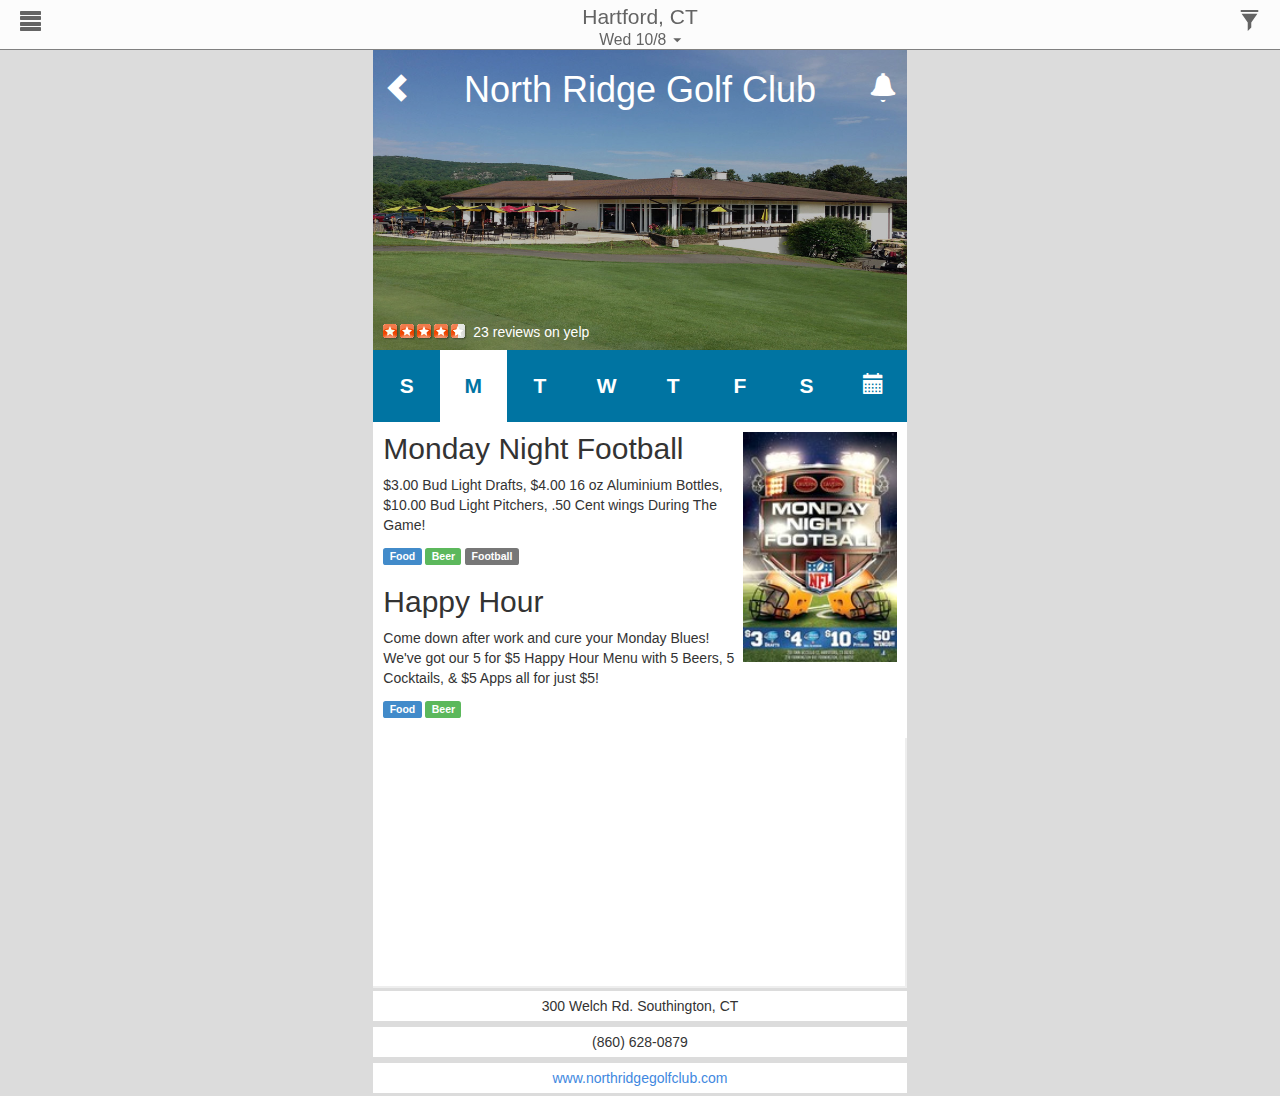
<file: business-page.html>
<!DOCTYPE html>
<html lang="en">
  <head>
    <meta charset="utf-8">
    <meta http-equiv="X-UA-Compatible" content="IE=edge">
    <meta name="viewport" content="width=device-width, initial-scale=1">
    <meta name="description" content="">
    <title>App MVP</title>
    <link href="css/normalize.css" rel="stylesheet">
    <link href="css/bootstrap.min.css" rel="stylesheet">
    <link href="css/style.css" rel="stylesheet">
  </head>
  <body>

<!-- Left Sidebar -->
    <nav class="cbp-spmenu cbp-spmenu-vertical cbp-spmenu-left">
      <div class="search-container">
        <form class="form-search form-inline">
          <input type="text" class="form-control search-query" placeholder="Search..."/>
        </form>
      </div>      
      <ul>
        <li><a href="index.html"><span class="glyphicon glyphicon-home active"></span>Home</a></li>
        <li><a href="upcoming.html"><span class="glyphicon glyphicon-calendar"></span>Upcoming</a></li>
        <li><a href="map.html"><span class="glyphicon glyphicon-globe"></span>Map View</a></li>        
        <li><a href="favorites.html"><span class="glyphicon glyphicon-heart"></span>Favorites</a></li>
        <li><a href="addevent.html"><span class="glyphicon glyphicon-edit"></span>Add Event</a></li>
      </ul>
      <a href="about.html" class="about">About</a>
    </nav>

<!-- Location Change Dropdown -->
    <nav class="cbp-spmenu cbp-spmenu-horizontal cbp-spmenu-top">
      <div class="location-search-container input-group input-group-sm">
        <form class="form-search form-inline choose-location-box">
          <input type="text" class="form-control search-query" placeholder="Choose Location"/>
        </form>
        <div class="clearfix"></div>
        <p>or</p>
        <div class="location-select-box">
          <img src="images/location.png" alt="" class="location-icon">
          <span class="current-location">Use current location</span>
        </div>
        <div class="search-radius-box">
          <p class="search-radius">Search Radius:</p>
          <img src="images/slider.png" alt="" class="slider">
        </div>
      </div>    
    </nav>


<!-- Filter Dropdown -->
    <nav class="cbp-spmenu cbp-spmenu-vertical-filter cbp-spmenu-bottom">
      <div class="">
        <h3>Select your preferences to filter what is shown</h3>
        <ol class="filter-list">
          <li>
            <label class="checkbox toggle"><input type="checkbox">
              <span class="">Show All</span>
            </label>              
          </li>
          <li>
            <label class="checkbox toggle"><input type="checkbox">
              <span class="">Food</span>
            </label>              
          </li>
          <li>
            <label class="checkbox toggle"><input type="checkbox">
              <span class="">Music</span>
            </label>              
          </li>            
       </ol>
      </div>
    </nav>


<!-- Nav Bar -->
    <nav class="nav-header business-page-navbar">
      <div class="menu-icon toggle-menu menu-left push-body">
        <span class="glyphicon glyphicon-align-justify"></span>
      </div>
      <div class="location toggle-menu menu-top">
          <p>Hartford, CT</p>
          <p class="location-date">Wed 10/8 <span class="caret"></span></p>
      </div>
      <div class="filter toggle-menu menu-bottom">
        <span class="glyphicon glyphicon-filter"></span>
      </div>
    </nav>

<!-- Event Feed Container -->
    <div class="container-fluid site-wrapper">
      <div class="row">
        <div class="col-sm-8 col-md-6 col-lg-5 col-centered business-wrapper">

<!-- Business Header -->
        	<div class="business-header">
	        	<div class="image">
	          	<img src="images/northridge.jpg">
	          </div>
	          <div class="text-overlay">
          		<div class="business-header-container">
		          	<h1 class="business-page-name">North Ridge Golf Club</h1>
		          	<a href="index.html" class="business-header-button back-arrow"><span class="glyphicon glyphicon-chevron-left"></span></a>
	          		<a href="#" class="business-header-button bell"><span class="glyphicon glyphicon-bell"></span></a>
							</div>
	          	<a href="http://www.yelp.com/biz/pine-valley-golf-course-and-pro-shop-southington" target="_blank" class="business-rating"><span class="business-rating-text">23 reviews on yelp</span></a>
	       		</div>
       		</div>

<!-- Event Section -->

					    <div class="tabs-menu clearfix">
					      <ul>
					        <li><a href="#" data-tab="tab1">S</a></li>
					        <li><a href="#" data-tab="tab2" class="active-tab-menu">M</a></li>
					        <li><a href="#" data-tab="tab3">T</a></li>
					        <li><a href="#" data-tab="tab4">W</a></li>
					        <li><a href="#" data-tab="tab5">T</a></li>
					        <li><a href="#" data-tab="tab6">F</a></li>
					        <li><a href="#" data-tab="tab7">S</a></li>
					        <li><a href="#" data-tab="tab8"><span class="glyphicon glyphicon-calendar"></span></a></li>
					      </ul>
					    </div> <!-- tabs-menu -->
					    
					    <div class="tab1 tabs sunday">			    	
								<img src="images/northridgethurs.jpg" alt="" class="full-image">
					    </div> <!-- .tab1 -->
					    <div class="tab2 tabs monday today-tab">
								<div class="event-text-container">
									<div>
										<img src="images/mnf.jpg" alt="" class="small-event-image">
										<h2>Monday Night Football</h2>
										<p>$3.00 Bud Light Drafts, $4.00 16 oz Aluminium Bottles, $10.00 Bud Light Pitchers, .50 Cent wings During The Game!</p>
										<span class="label label-primary">Food</span>
		                <span class="label label-success">Beer</span>									
		                <span class="label label-default">Football</span>
									</div>
								</div>
								<div class="event-text-container">
									<h2>Happy Hour</h2>
									<p>Come down after work and cure your Monday Blues! We've got our 5 for $5 Happy Hour Menu with 5 Beers, 5 Cocktails, & $5 Apps all for just $5!</p>
	                <span class="label label-primary">Food</span>
	                <span class="label label-success">Beer</span>
								</div>
								<div class="clearfix"></div>
					    </div> <!-- .tab2 -->					    
					    <div class="tab3 tabs tuesday">
								<div class="event-text-container">
									<h2>Today is National Hot Mulled Cider Day!</h2>
									<p>Come down to Club 19 for $4.00 Mulled Cider!! For only $2.00 more, add Cinnamon and Sugar Vodka. What a great way to spend your dreary Tuesday!</p>
	                <span class="label label-primary">Food</span>
	                <span class="label label-success">Beer</span>
								</div>
					    </div> <!-- .tab3 -->
					    <div class="tab4 tabs wednesday">
								<div class="event-text-container">
									<p>Timmy Maia performing tonight at North Ridge Golf Club from 6pm to 9pm with wine specials all night!
									<p>And remember. . . </br>50% off our house wines</br>30% off premium wines</br>By the glass or bottle!</p>
									<span class="label label-primary">Food</span>
	                <span class="label label-success">Beer</span>
								</div>
					    </div> <!-- .tab4 -->
					    <div class="tab5 tabs thursday">
								<img src="images/northridgethurs.jpg" alt="" class="full-image">
					    </div> <!-- .tab5 -->
					    <div class="tab6 tabs friday">
								<img src="images/glowball.jpg" alt="" class="full-image">
					    </div> <!-- .tab6 -->
					    <div class="tab7 tabs saturday">
								<div class="event-text-container">
									<h2>Saturday's Event Title</h2>
									<p>Saturday</p>
								</div>
					    </div> <!-- .tab7 -->
					    <div class="tab8 tabs calendar">
					    	<div class="calendar-event">
									<h2 class="calendar-date-text">August 26th</h2><span class="glyphicon glyphicon-heart-empty calendar-heart"></span>
									<img src="images/pizzafest.jpg" alt="">
								</div>
								<div class="calendar-event">
									<h2 class="calendar-date-text">October 16th</h2><span class="glyphicon glyphicon-heart-empty calendar-heart"></span>
									<div class="event-text-container">
										<h2>National Hot Mulled Cider Day!</h2>
										<p>Come down to Club 19 for $4.00 Mulled Cider!! For only $2.00 more, add Cinnamon and Sugar Vodka. What a great way to spend your dreary Tuesday!</p>
										<span class="label label-primary">Food</span>
	                	<span class="label label-success">Beer</span>
									</div>
								</div>
								<div class="calendar-event">
									<h2 class="calendar-date-text">November 17th</h2><span class="glyphicon glyphicon-heart-empty calendar-heart"></span>	
									<img src="images/citysteam.jpg" alt="">	
								</div>
					    </div> <!-- .tab8 -->

							<div class="map-container">
								<iframe class="map"
								src="https://www.google.com/maps/embed/v1/search?q=300+Welch+Rd,+Southington,+CT,+United+States&key=AIzaSyAWGOsEvyoRKrsr5r905GoYYAP2tdAB7uU&zoom=12">
								</iframe>
							</div>
							<div class="business-footer">
								<ul>
									<li class="col-lg-12 address">300 Welch Rd. Southington, CT</li>
									<li class="col-lg-12 ">(860) 628-0879</li>
									<li class="col-lg-12 "><a href="http://northridgegolfclub.com" target="_blank">www.northridgegolfclub.com</a></li>
								</ul>
							</div>
							<div class="clearfix"></div>

<!-- End of Page Div's -->

        </div> <!-- center column -->
      </div> <!-- Row -->
    </div> <!-- Site-wrapper -->

    
    <!-- jQuery (necessary for Bootstrap's JavaScript plugins) -->
    <script src="https://ajax.googleapis.com/ajax/libs/jquery/1.11.1/jquery.min.js"></script>
    <!-- Include all compiled plugins (below), or include individual files as needed -->
    <script src="js/bootstrap.min.js"></script>
    <script src="js/business_tabs.js"></script>
    <script src="js/jPushMenu.js"></script>
    <!--call jPushMenu, required-->
    <script>
    jQuery(document).ready(function($) {
      $('.toggle-menu').jPushMenu();
    });
    </script>
  </body>
</html>
</file>
<file: css/style.css>
/* Variables */
/* Mixins */
/* Global */
body {
  background-color: RGBA(220, 220, 220, 1); }
  @media (max-width: 414px) {
    body h1 {
      font-size: 1.5em; }
    body h2 {
      font-size: 1.25em; }
    body h3, body h4, body .lead {
      font-size: 1em; }
    body p {
      font-size: .9em; } }

a {
  text-decoration: none;
  color: white; }
  a:hover, a:visited, a:active {
    text-decoration: none;
    color: white; }

::-webkit-input-placeholder {
  text-align: center; }

:-moz-placeholder {
  /* Firefox 18- */
  text-align: center; }

::-moz-placeholder {
  /* Firefox 19+ */
  text-align: center; }

:-ms-input-placeholder {
  text-align: center; }

.site-wrapper {
  padding-top: 50px;
  width: 100%; }

/*Nav Bar*/
.nav-header {
  color: #646464;
  background-color: RGBA(255, 255, 255, 0.9);
  height: 50px;
  position: fixed;
  width: 100%;
  z-index: 1000;
  border-bottom: 1px solid gray; }
  .nav-header a {
    color: #646464; }
  @media (max-width: 736px) {
    .nav-header {
      height: 50px; } }

.menu-icon, .location, .filter {
  position: absolute; }
  .menu-icon:hover, .location:hover, .filter:hover {
    cursor: pointer; }

.menu-icon, .filter {
  font-size: 1.5em;
  margin: 8px 20px;
  z-index: 100; }

.menu-icon {
  left: 0; }
  @media (max-width: 736px) {
    .menu-icon {
      margin-left: 10px; } }

.filter {
  right: 0; }
  @media (max-width: 736px) {
    .filter {
      margin-right: 10px; } }

.location {
  position: absolute;
  top: 50%;
  left: 50%;
  transform: translate(-50%, -50%);
  -webkit-transform: translate(-50%, -50%);
  -ms-transform: translate(-50%, -50%);
  text-align: center;
  z-index: 0;
  font-size: 1.5em;
  display: inline-block; }
  .location p {
    margin: 0; }

.location-date {
  font-size: .75em;
  line-height: 1em; }

/* Center Feed */
.col-centered {
  float: none;
  margin: 0 auto;
  padding: 0; }

.event-holder {
  position: relative;
  margin: 0 0 5px 0;
  display: block;
  text-decoration: none;
  color: white; }
  .event-holder:last-child {
    margin-bottom: 0; }
  @media (max-width: 414px) {
    .event-holder {
      margin-bottom: 2px; } }

.image img {
  height: 300px;
  width: 100%;
  -moz-filter: brightness(0.75);
  -o-filter: brightness(0.75);
  -ms-filter: brightness(0.75);
  -webkit-filter: brightness(0.75);
  filter: brightness(0.75); }
  @media (max-width: 414px) {
    .image img {
      height: 200px; } }

.full-flyer img {
  width: 100%;
  height: auto; }

.text-overlay h1, .text-overlay h2, .text-overlay h3, .text-overlay h4, .text-overlay h5, .text-overlay h6, .text-overlay p {
  margin: 0; }
.text-overlay .lead {
  font-size: 16px;
  font-weight: normal;
  line-height: 1em;
  margin: 2px 0; }

.event-details, .business-details {
  position: absolute;
  left: 10px;
  width: 85%; }

.event-details {
  top: 10px; }

.business-details {
  bottom: 10px; }

.tag {
  position: absolute;
  bottom: 10px;
  right: 10px;
  display: block;
  width: 35%;
  text-align: right; }

.heart {
  position: absolute;
  top: 15px;
  right: 15px;
  font-size: 20px; }
  @media (max-width: 414px) {
    .heart {
      top: 10px;
      right: 10px; } }

/* Sponsored Image */
.full-image img {
  width: 100%;
  height: auto; }
.full-image .heart {
  top: 10px; }
  @media (max-width: 414px) {
    .full-image .heart {
      top: 5px; } }
.full-image .small-heart {
  top: 1px; }

.sponsored-heading, .sponsored-heading-small {
  position: absolute;
  top: 0;
  width: 100%;
  text-align: center;
  padding: 5px;
  background-color: rgba(0, 0, 0, 0.75); }

.sponsored-heading-small {
  padding: 2px; }
  .sponsored-heading-small h2, .sponsored-heading-small span {
    font-size: 1em; }

.sponsor {
  display: inline; }

/* Business Page Header */
@media (max-width: 736px) {
  .business-page-navbar {
    display: none; } }

.business-wrapper {
  background-color: white; }
  @media (max-width: 736px) {
    .business-wrapper {
      margin-top: -50px; } }

.business-header {
  position: relative;
  display: block;
  text-decoration: none;
  color: white; }

.business-page-name {
  position: absolute;
  top: 0;
  text-align: center;
  width: 100%;
  padding: 20px 50px; }
  @media (max-width: 736px) {
    .business-page-name {
      font-size: 1.5em;
      padding: 10px 50px;
      position: fixed;
      background-color: rgba(0, 0, 0, 0.5);
      z-index: 1000; } }

.business-header-button {
  position: absolute;
  top: 0;
  font-size: 2em;
  top: 22px; }
  @media (max-width: 736px) {
    .business-header-button {
      font-size: 1.5em;
      top: 10px;
      position: fixed;
      z-index: 1000; } }

.back-arrow {
  left: 10px; }

.bell {
  right: 10px; }

.business-rating {
  position: absolute;
  bottom: 0;
  width: 215px;
  height: 16px;
  background: url(../images/stars-map.png) no-repeat 0 -152px;
  margin: 10px; }

.business-rating-text {
  display: inline-block;
  margin: 0;
  position: absolute;
  bottom: -2px;
  left: 90px; }

.tabs-menu {
  background: RGBA(0, 116, 162, 1); }

.tabs-menu ul {
  margin: 0;
  padding: 0;
  text-align: center;
  overflow: hidden;
  list-style: none;
  display: table;
  table-layout: fixed;
  width: 100%; }
  .tabs-menu ul li {
    display: table-cell; }
  .tabs-menu ul a {
    display: block;
    font-size: 1.5em;
    font-weight: bold;
    text-transform: uppercase;
    padding: 1em; }
    @media (max-width: 414px) {
      .tabs-menu ul a {
        font-size: 1em; } }

a.active-tab-menu {
  background-color: white;
  color: RGBA(0, 116, 162, 1); }

/* Content in Tabs */
.tabs {
  display: none; }

.today-tab {
  display: block; }

.full-image {
  width: 100%;
  margin: 10px 0 0 0; }

.small-event-image {
  float: right;
  width: 30%; }

.event-text-container {
  padding: 10px; }
  .event-text-container h2 {
    margin-top: 0; }

/*Calendar Tab*/
.calendar-event {
  position: relative;
  background-color: white;
  margin-bottom: 20px; }
  .calendar-event img {
    width: 100%; }

.calendar-date-text {
  text-align: center;
  color: RGBA(0, 116, 162, 1);
  margin: 10px 0 0 0;
  padding: 5px;
  z-index: 100; }

.calendar-heart {
  position: absolute;
  text-align: right;
  font-size: 2em;
  top: 10px;
  right: 15px;
  color: RGBA(0, 116, 162, 1); }
  @media (max-width: 414px) {
    .calendar-heart {
      font-size: 1.25em;
      top: 8px; } }

.calendar-event .event-text-container {
  background-color: RGBA(220, 220, 220, 1);
  margin: 0 10px; }
  @media (max-width: 736px) {
    .calendar-event .event-text-container {
      margin: 0; } }

/*Map and Footer Section*/
.map-container {
  margin: 10px 0 0 0;
  padding: 0; }

.map {
  width: 100%;
  height: 250px;
  border-left: none;
  border-top: none; }

.business-footer {
  margin-top: -5px;
  background-color: RGBA(220, 220, 220, 1);
  overflow: hidden; }
  .business-footer ul {
    margin: 0;
    padding: 0;
    list-style: none; }
    .business-footer ul li {
      text-align: center;
      padding: 5px 0;
      margin: 3px 0;
      background-color: white; }
    .business-footer ul a {
      color: RGBA(65, 136, 224, 1); }

/*Slide Out Navbar*/
.cbp-spmenu {
  background: RGBA(100, 100, 100, 0.9);
  position: fixed;
  color: white; }
  .cbp-spmenu ul {
    list-style: none;
    padding: 0;
    margin: 0; }
  .cbp-spmenu a {
    display: block;
    font-size: 1.5em; }
    @media (max-width: 414px) {
      .cbp-spmenu a {
        font-size: 1.25em; } }
    .cbp-spmenu a:hover {
      background: white;
      color: #646464; }
    .cbp-spmenu a:active {
      background: white;
      color: #646464; }
  .cbp-spmenu .glyphicon {
    margin-right: 20px; }

.search-container {
  text-align: center;
  margin: 8px 5px;
  padding: 0; }

.about {
  position: absolute;
  bottom: 0;
  width: 100%;
  text-align: center; }

/* Orientation-dependent styles for the content of the menu */
.cbp-spmenu-vertical {
  width: 200px;
  height: 100%;
  top: 0;
  z-index: 1000;
  overflow-y: hidden;
  box-shadow: inset rgba(0, 0, 0, 0.6) 0 0 10px 0; }
  .cbp-spmenu-vertical a {
    padding: 20px 30px; }

.cbp-spmenu-vertical-filter {
  width: 300px;
  height: 100%;
  margin-top: 50px;
  right: 0;
  z-index: 1000;
  overflow-y: scroll;
  padding: 10px; }
  @media (max-width: 736px) {
    .cbp-spmenu-vertical-filter {
      width: 100%; } }

/* Filter Dropdown */
/* Location Change Dropdown */
.cbp-spmenu-horizontal {
  margin-top: 50px;
  z-index: 500;
  overflow: hidden; }
  @media (min-width: 736px) {
    .cbp-spmenu-horizontal {
      top: 50%;
      left: 50%;
      transform: translate(-50%, 0);
      -webkit-transform: translate(-50%, 0);
      -ms-transform: translate(-50%, 0); } }
  @media (max-width: 736px) {
    .cbp-spmenu-horizontal {
      padding: 0;
      width: 100%; } }
  .cbp-spmenu-horizontal h2 {
    height: 100%;
    width: 20%;
    float: left; }
  .cbp-spmenu-horizontal a {
    float: left;
    width: 20%;
    padding: 0.8em;
    border-left: 1px solid #258ecd; }

.location-search-container {
  text-align: center;
  padding: 10px 20px;
  margin: 0 auto; }
  @media (max-width: 736px) {
    .location-search-container {
      padding: 10px; } }
  .location-search-container p {
    font-size: 1.5em;
    margin: 0; }

.choose-location-box {
  width: 75%;
  margin: 0 auto; }

.location-select-box img, .location-select-box span {
  cursor: pointer; }

.location-icon {
  height: 30px;
  width: 30px;
  padding: 0;
  margin: 0; }

.current-location {
  font-size: 1.5em;
  color: RGBA(0, 120, 254, 1);
  vertical-align: middle; }

.search-radius-box {
  margin: 15px 0; }

.search-radius {
  display: inline-block;
  vertical-align: middle; }

.slider {
  width: 50%; }

/* Vertical menu that slides from the left or right */
.cbp-spmenu-left {
  left: -200px; }

.cbp-spmenu-right {
  right: -240px; }

.cbp-spmenu-left.cbp-spmenu-open {
  left: 0px; }

.cbp-spmenu-right.cbp-spmenu-open {
  right: 0px; }

/* Horizontal menu that slides from the top or bottom */
.cbp-spmenu-top {
  top: -1000px; }

.cbp-spmenu-bottom {
  top: -1000px; }

.cbp-spmenu-top.cbp-spmenu-open {
  top: 0px; }

.cbp-spmenu-bottom.cbp-spmenu-open {
  top: 0px; }

/* Push classes applied to the body */
.cbp-spmenu-push {
  overflow-x: hidden;
  position: relative;
  left: 0; }

.cbp-spmenu-push-toright {
  left: 200px; }

.cbp-spmenu-push-toleft {
  left: -200px; }

/* Transitions */
.cbp-spmenu,
.cbp-spmenu-push {
  -webkit-transition: all 0.3s ease;
  -moz-transition: all 0.3s ease;
  transition: all 0.3s ease; }

/* Favorites Page */
.favorites-event-header {
  background-color: white;
  margin: 0;
  text-align: center; }
  .favorites-event-header h4 {
    display: inline-block;
    font-size: 1.5em; }
    @media (max-width: 736px) {
      .favorites-event-header h4 {
        font-size: 1.25em; } }
  .favorites-event-header span {
    font-size: 1.25em; }
    @media (max-width: 736px) {
      .favorites-event-header span {
        font-size: 1em; } }

.favorites-nav-text:hover {
  cursor: default; }
</file>
